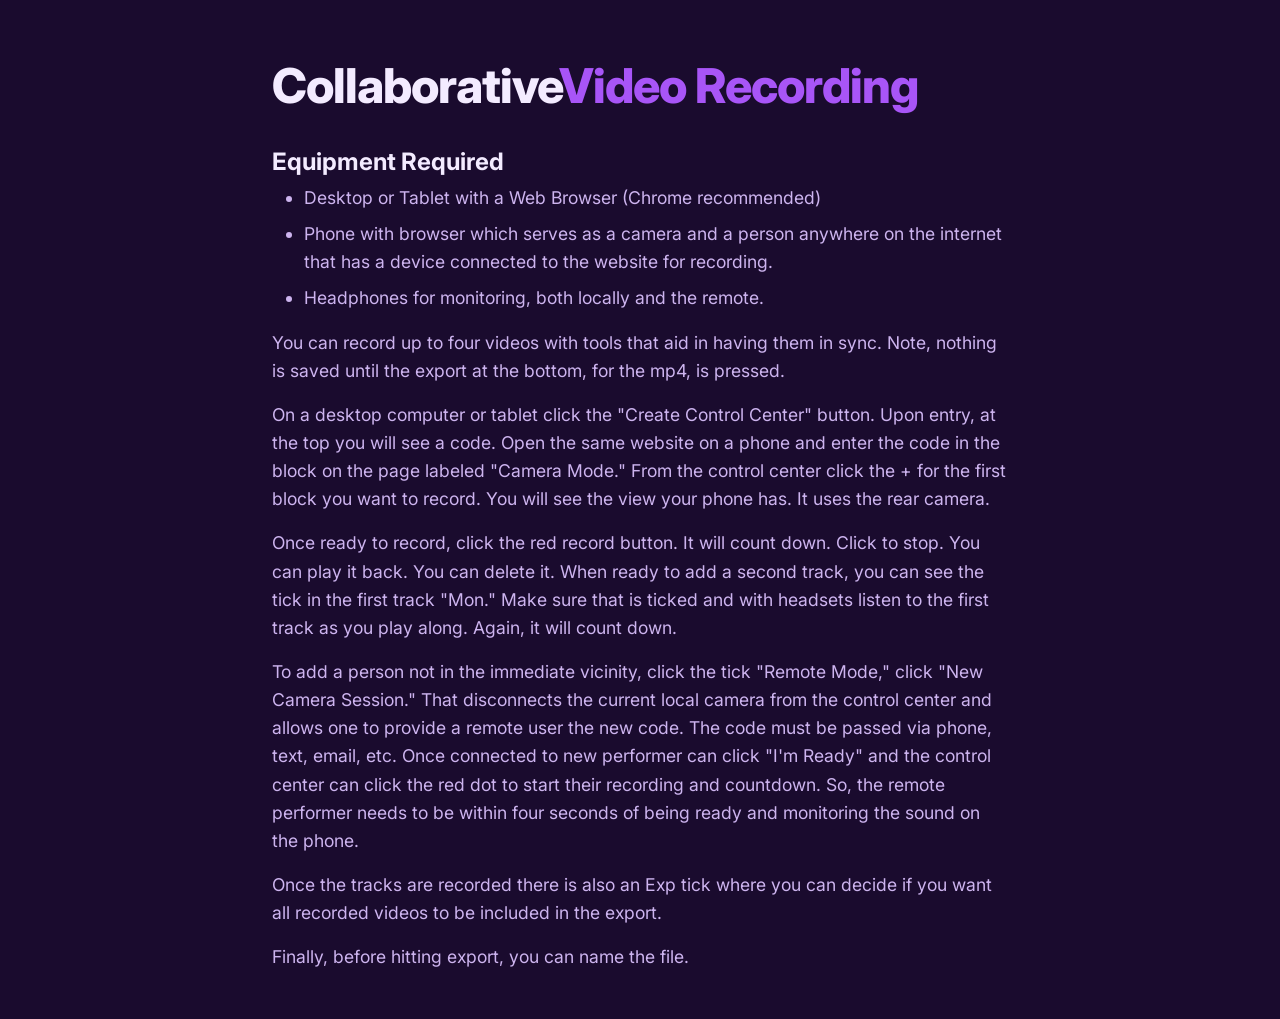
<file: instructions.html>
<!DOCTYPE html>
<html lang="en">
<head>
    <meta charset="UTF-8">
    <meta name="viewport" content="width=device-width, initial-scale=1.0">
    <title>Collaborative Video Recording</title>
    <link rel="stylesheet" href="style.css">
    <link href="https://fonts.googleapis.com/css2?family=Inter:wght@400;600;800&display=swap" rel="stylesheet">
    <style>
        body { 
            padding: 2rem; 
            display: block; 
            max-width: 800px; 
            margin: 0 auto; 
            align-items: flex-start; 
            justify-content: flex-start; 
        }
        h1, h2, h3 { margin-top: 1.5rem; margin-bottom: 0.5rem; }
        h1 span { color: var(--primary); }
        p { margin-bottom: 1rem; line-height: 1.6; color: var(--text-muted); font-size: 1.1rem; }
        ul { margin-bottom: 1rem; margin-left: 2rem; color: var(--text-muted); line-height: 1.6; font-size: 1.1rem; }
        li { margin-bottom: 0.5rem; }
    </style>
</head>
<body>
    <div class="logo" style="text-align: left; margin-bottom: 2rem;">
        <h1>Collaborative<span>Video Recording</span></h1>
    </div>

    <h2>Equipment Required</h2>
    <ul>
        <li>Desktop or Tablet with a Web Browser (Chrome recommended)</li>
        <li>Phone with browser which serves as a camera and a person anywhere on the internet that has a device connected to the website for recording.</li>
        <li>Headphones for monitoring, both locally and the remote.</li>
    </ul>

    <p>You can record up to four videos with tools that aid in having them in sync. Note, nothing is saved until the export at the bottom, for the mp4, is pressed.</p>

    <p>On a desktop computer or tablet click the "Create Control Center" button. Upon entry, at the top you will see a code. Open the same website on a phone and enter the code in the block on the page labeled "Camera Mode." From the control center click the + for the first block you want to record. You will see the view your phone has. It uses the rear camera.</p>

    <p>Once ready to record, click the red record button. It will count down. Click to stop. You can play it back. You can delete it. When ready to add a second track, you can see the tick in the first track "Mon." Make sure that is ticked and with headsets listen to the first track as you play along. Again, it will count down.</p>

    <p>To add a person not in the immediate vicinity, click the tick "Remote Mode," click "New Camera Session." That disconnects the current local camera from the control center and allows one to provide a remote user the new code. The code must be passed via phone, text, email, etc. Once connected to new performer can click "I'm Ready" and the control center can click the red dot to start their recording and countdown. So, the remote performer needs to be within four seconds of being ready and monitoring the sound on the phone.</p>

    <p>Once the tracks are recorded there is also an Exp tick where you can decide if you want all recorded videos to be included in the export.</p>

    <p>Finally, before hitting export, you can name the file.</p>
</body>
</html>
</file>
<file: style.css>
:root {
    --bg-dark: #1a0b2e;
    --bg-card: #281145;
    --text-main: #f3ebff;
    --text-muted: #cdb4ef;
    --primary: #a855f7;
    --primary-hover: #c084fc;
    --danger: #f43f5e;
    --danger-hover: #fb7185;
    --success: #10b981;
    --warning: #f59e0b;
    --border: #4c1d95;
    --border-hover: #6d28d9;
}

* {
    box-sizing: border-box;
    margin: 0;
    padding: 0;
}

body {
    font-family: 'Inter', sans-serif;
    background-color: var(--bg-dark);
    color: var(--text-main);
    display: flex;
    justify-content: center;
    align-items: center;
    min-height: 100vh;
    overflow-x: hidden;
}

.screen {
    display: none;
    width: 100%;
    max-width: 1200px;
    padding: 2rem;
    flex-direction: column;
    height: 100vh;
}

.screen.active {
    display: flex;
}

/* Typography & Brand */
.logo {
    text-align: center;
    margin-bottom: 3rem;
}
.logo-title-container {
    display: flex;
    align-items: center;
    justify-content: center;
    gap: 0.75rem;
}
.logo h1 {
    font-size: 3rem;
    font-weight: 800;
    letter-spacing: -1px;
}
.logo span {
    color: var(--primary);
}
.info-icon {
    display: inline-flex;
    align-items: center;
    justify-content: center;
    width: 28px;
    height: 28px;
    border-radius: 50%;
    background-color: var(--border);
    color: var(--text-muted);
    font-weight: bold;
    font-size: 16px;
    text-decoration: none;
    transition: all 0.2s;
    font-family: inherit;
    border: 2px solid var(--border);
}
.info-icon:hover {
    background-color: var(--bg-card);
    color: var(--primary);
    border-color: var(--primary);
    transform: scale(1.1);
}
.logo p {
    color: var(--text-muted);
    font-size: 1.1rem;
    margin-top: 0.5rem;
}
.brand {
    font-size: 1.5rem;
    font-weight: 800;
}
.brand span {
    color: var(--primary);
}

/* Buttons */
button {
    cursor: pointer;
    border: none;
    font-family: inherit;
    font-weight: 600;
    border-radius: 8px;
    transition: all 0.2s;
    display: inline-flex;
    align-items: center;
    justify-content: center;
    gap: 0.5rem;
}

.primary-btn {
    background-color: var(--primary);
    color: white;
    padding: 0.75rem 1.5rem;
    font-size: 1rem;
}
.primary-btn:hover { background-color: var(--primary-hover); transform: translateY(-1px); }

.secondary-btn {
    background-color: #3b1767;
    color: white;
    padding: 0.75rem 1.5rem;
    font-size: 1rem;
}
.secondary-btn:hover { background-color: #491d80; }

input[type="text"] {
    width: 100%;
    padding: 0.75rem 1rem;
    border-radius: 8px;
    border: 1px solid var(--border);
    background-color: #1f0d36;
    color: white;
    font-family: inherit;
    font-size: 1rem;
    margin-bottom: 1rem;
    outline: none;
}
input[type="text"]:focus {
    border-color: var(--primary);
    box-shadow: 0 0 0 2px rgba(168, 85, 247, 0.2);
}

/* Setup Screen */
#setup-screen {
    align-items: center;
    justify-content: center;
}
.setup-actions {
    display: flex;
    gap: 2rem;
    flex-wrap: wrap;
    justify-content: center;
}
.card {
    background-color: var(--bg-card);
    padding: 2.5rem;
    border-radius: 16px;
    width: 100%;
    max-width: 350px;
    border: 1px solid var(--border);
    display: flex;
    flex-direction: column;
}
.card h2 {
    margin-bottom: 0.5rem;
}
.card p {
    color: var(--text-muted);
    margin-bottom: 1.5rem;
    flex-grow: 1;
}

/* Status Badges */
.badge {
    background-color: var(--bg-card);
    border: 1px solid var(--border);
    padding: 0.5rem 1rem;
    border-radius: 20px;
    font-family: monospace;
    font-size: 1.1rem;
    font-weight: 600;
    color: var(--primary);
}
.status {
    display: flex;
    align-items: center;
    gap: 0.5rem;
    font-size: 0.9rem;
    color: var(--text-muted);
}
.status::before {
    content: '';
    width: 8px;
    height: 8px;
    border-radius: 50%;
}
.dot-red::before { background-color: var(--danger); box-shadow: 0 0 8px var(--danger); }
.dot-yellow::before { background-color: var(--warning); box-shadow: 0 0 8px var(--warning); }
.dot-green::before { background-color: var(--success); box-shadow: 0 0 8px var(--success); }

/* Camera Screen */
#camera-screen {
    align-items: center;
}
.camera-header {
    width: 100%;
    display: flex;
    justify-content: space-between;
    align-items: center;
    margin-bottom: 1rem;
}
.camera-preview {
    width: 100%;
    max-width: 600px;
    aspect-ratio: 16 / 9;
    background-color: black;
    border-radius: 16px;
    overflow: hidden;
    position: relative;
    border: 2px solid var(--border);
}
.camera-preview video {
    width: 100%;
    height: 100%;
    object-fit: cover;
}
.instruction {
    margin-top: 1.5rem;
    color: var(--text-muted);
}

/* Host Screen */
.host-header {
    display: flex;
    justify-content: space-between;
    align-items: center;
    margin-bottom: 1.5rem;
}
.grid-container {
    display: grid;
    grid-template-columns: 1fr 1fr;
    grid-template-rows: 1fr 1fr;
    gap: 1rem;
    flex-grow: 1;
    min-height: 0;
}
.host-footer {
    padding-top: 1.5rem;
    display: flex;
    justify-content: center;
}
.export-controls {
    display: flex;
    gap: 1rem;
    align-items: center;
    background-color: var(--bg-card);
    padding: 1rem 1.5rem;
    border-radius: 12px;
    border: 1px solid var(--border);
}
.export-controls input {
    margin-bottom: 0;
    width: 250px;
}

/* Track Box (Grid Cell) */
.track-box {
    position: relative;
    background-color: var(--bg-card);
    border: 2px dashed var(--border);
    border-radius: 16px;
    overflow: hidden;
    display: flex;
    justify-content: center;
    align-items: center;
    transition: all 0.3s ease;
}
.track-box.empty:hover {
    border-color: var(--primary);
    background-color: rgba(168, 85, 247, 0.05);
}
.track-box:not(.empty) {
    border: 1px solid var(--border);
    border-style: solid;
}

.add-btn {
    background-color: rgba(255,255,255,0.05);
    color: var(--text-muted);
    border-radius: 50%;
    width: 64px;
    height: 64px;
}
.add-btn:hover {
    background-color: var(--primary);
    color: white;
    transform: scale(1.1);
}
.track-box:not(.empty) .add-btn {
    display: none;
}

.box-content {
    display: none;
    width: 100%;
    height: 100%;
    position: relative;
    background-color: black;
}
.track-box:not(.empty) .box-content {
    display: block;
}

.track-video {
    width: 100%;
    height: 100%;
    object-fit: cover;
}

/* Overlays inside track-box */
.top-bar {
    position: absolute;
    top: 0;
    left: 0;
    right: 0;
    padding: 0.75rem;
    display: flex;
    justify-content: flex-end;
    align-items: center;
    gap: 0.75rem;
    background: linear-gradient(to bottom, rgba(0,0,0,0.8) 0%, rgba(0,0,0,0) 100%);
    opacity: 0;
    transition: opacity 0.2s;
    z-index: 10;
}
.track-box:hover .top-bar {
    opacity: 1;
}

.cb-label {
    display: flex;
    align-items: center;
    gap: 0.3rem;
    font-size: 0.8rem;
    background-color: rgba(0,0,0,0.5);
    padding: 0.3rem 0.6rem;
    border-radius: 4px;
    cursor: pointer;
    user-select: none;
}
.cb-label input {
    cursor: pointer;
}

.icon-btn {
    background-color: rgba(239, 68, 68, 0.2);
    color: var(--danger);
    padding: 0.4rem;
    border-radius: 4px;
}
.icon-btn:hover {
    background-color: var(--danger);
    color: white;
}

.center-controls {
    position: absolute;
    top: 50%;
    left: 50%;
    transform: translate(-50%, -50%);
    display: flex;
    gap: 1rem;
    z-index: 10;
}

.round-btn {
    width: 60px;
    height: 60px;
    border-radius: 50%;
    background-color: rgba(0,0,0,0.5);
    color: white;
    backdrop-filter: blur(4px);
    border: 2px solid rgba(255,255,255,0.1);
}
.round-btn:hover {
    background-color: rgba(0,0,0,0.8);
    transform: scale(1.05);
}
.record-btn .inner-circle {
    width: 24px;
    height: 24px;
    background-color: var(--danger);
    border-radius: 50%;
    transition: all 0.2s;
}
.record-btn:hover .inner-circle {
    background-color: var(--danger-hover);
}
/* When recording state */
.track-box.recording .record-btn .inner-circle {
    border-radius: 4px; /* square shape */
}

.countdown-overlay {
    position: absolute;
    inset: 0;
    background-color: rgba(0,0,0,0.7);
    display: flex;
    justify-content: center;
    align-items: center;
    z-index: 20;
    display: none;
}
.track-box.counting .countdown-overlay {
    display: flex;
}
.countdown-text {
    font-size: 6rem;
    font-weight: 800;
    color: white;
    animation: pop 1s infinite;
}

@keyframes pop {
    0% { transform: scale(0.5); opacity: 0; }
    30% { transform: scale(1.1); opacity: 1; }
    50% { transform: scale(1); opacity: 1; }
    100% { transform: scale(0.9); opacity: 0; }
}

.hidden {
    display: none !important;
}

@media (max-width: 768px) {
    .grid-container {
        grid-template-columns: 1fr;
        grid-template-rows: auto;
    }
    .host-header {
        flex-direction: column;
        gap: 1rem;
        align-items: flex-start;
    }
    .track-box {
        aspect-ratio: 16/9;
    }
}
</file>
